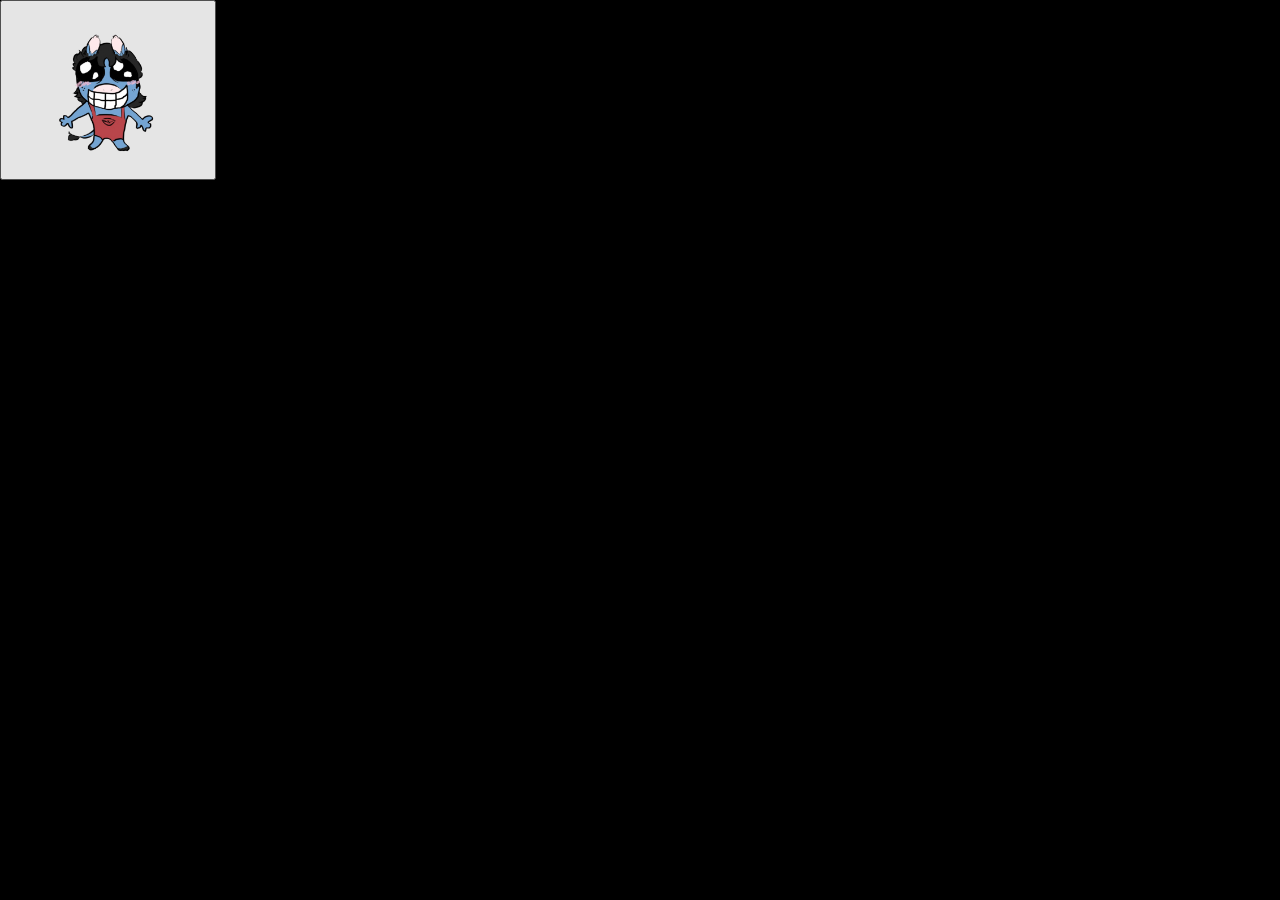
<file: Enter.html>
<style>

body {background-color:#000000;
margin:0px;
padding:0px;}

.main {
background-repeat:no-repeat;
width:300px;
height:300px;
  animation-name: spin;
	animation-duration: 12s;
	animation-iteration-count: infinite;
	animation-timing-function: linear;

}
background-repeat:no-repeat;
.top {position:absolute;
background-image:url("/web/20210613131937im_/https://nikutrax.neocities.org/assets/click to enter.png");
top:32px;
    left: 50%;
    width:336px;
	height:24px;
    transform: translateX(-50%);
}

.bottom {position:absolute;
background-image:url("/web/20210613131937im_/https://nikutrax.neocities.org/assets/WELCOME2NIKUTRAX.png");
bottom:32px;
    left: 50%;
    width:493px;
	height:24px;
    transform: translateX(-50%);
}

a {outline : none;}
a img {outline : none;}
img {border : 0;}


.select {margin-top:16px;}

.stuff {position:absolute;
text-align:center;
left:50%;
top:50%;
 transform: translateX(-50%) translateY(-48%);
width:340px;
}

.quicklinks {text-align:left;
width:272px;
margin-top:32px;
line-height:11px;
display: inline-block;}

a img {margin-top:8px;}

@keyframes spin {
	0%   {transform: rotate(0deg);}
	100% {transform: rotate(360deg);}
	}
    

</style>
<script>
    addEventListener("click", wii);
 
   function wii() {
    var audio = new Audio('sfx/click.wav');
     audio.play();
      }
	  
    </script>
	<body>
<button onclick="enterSite()">
    <img src="files/images/main/fox.png" alt="Enter" style="width:200px; height:auto;">
</button>

<script>
    function enterSite() {
        sessionStorage.setItem("userInteracted", "true");  // Save interaction
        window.location.href = "next-page.html";  // Redirect to the next page
    }
</script>

</body>
</html>

</body>
</file>
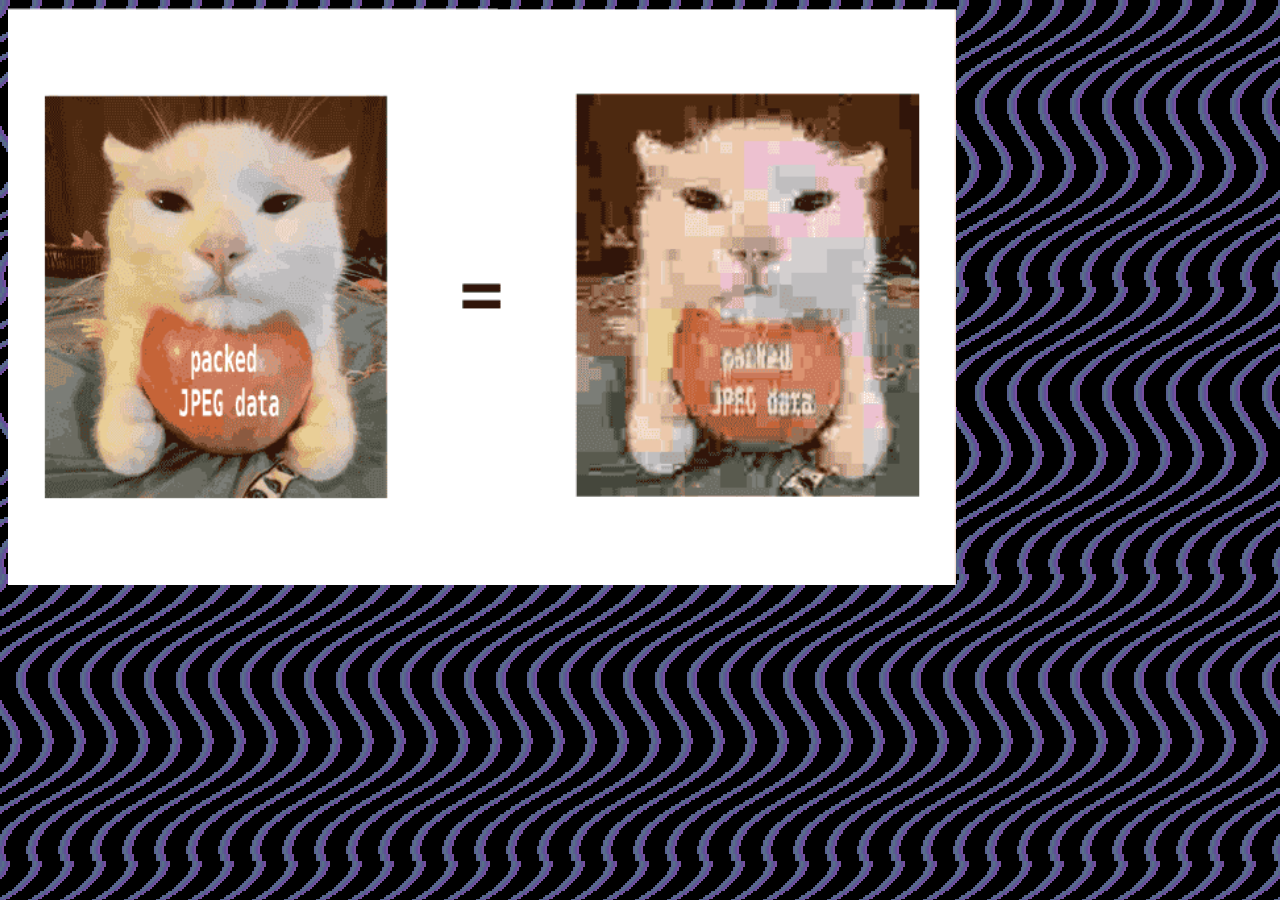
<file: q.html>
<style>
body {
    background-image: url("files/images/coverart/wavy.gif");
    background-color: #cccccc;
}
</style>

<script type="text/javascript">
(function () {
    var ua = navigator.userAgent.toLowerCase();

    if (ua.indexOf("playstation portable") !== -1) {
        document.body.style.backgroundImage =
            'url("files/images/coverart/wavycompressed.gif")';
    }
})();
</script>
<style>
  .preload {
    display: none;
  }
  img {
    cursor: pointer;
  }
</style>
</head>
<body>

<img width="75%" height="auto" src="blog/jpegcat.png" alt="Image" onclick="this.src=(this.src.indexOf('blog/jpegcat.png')!=-1)?'blog/jpegwiki.jpg':'blog/jpegcat.png';">
<img src="blog/jpegwiki.jpg" class="preload" alt="">

</body>
</file>
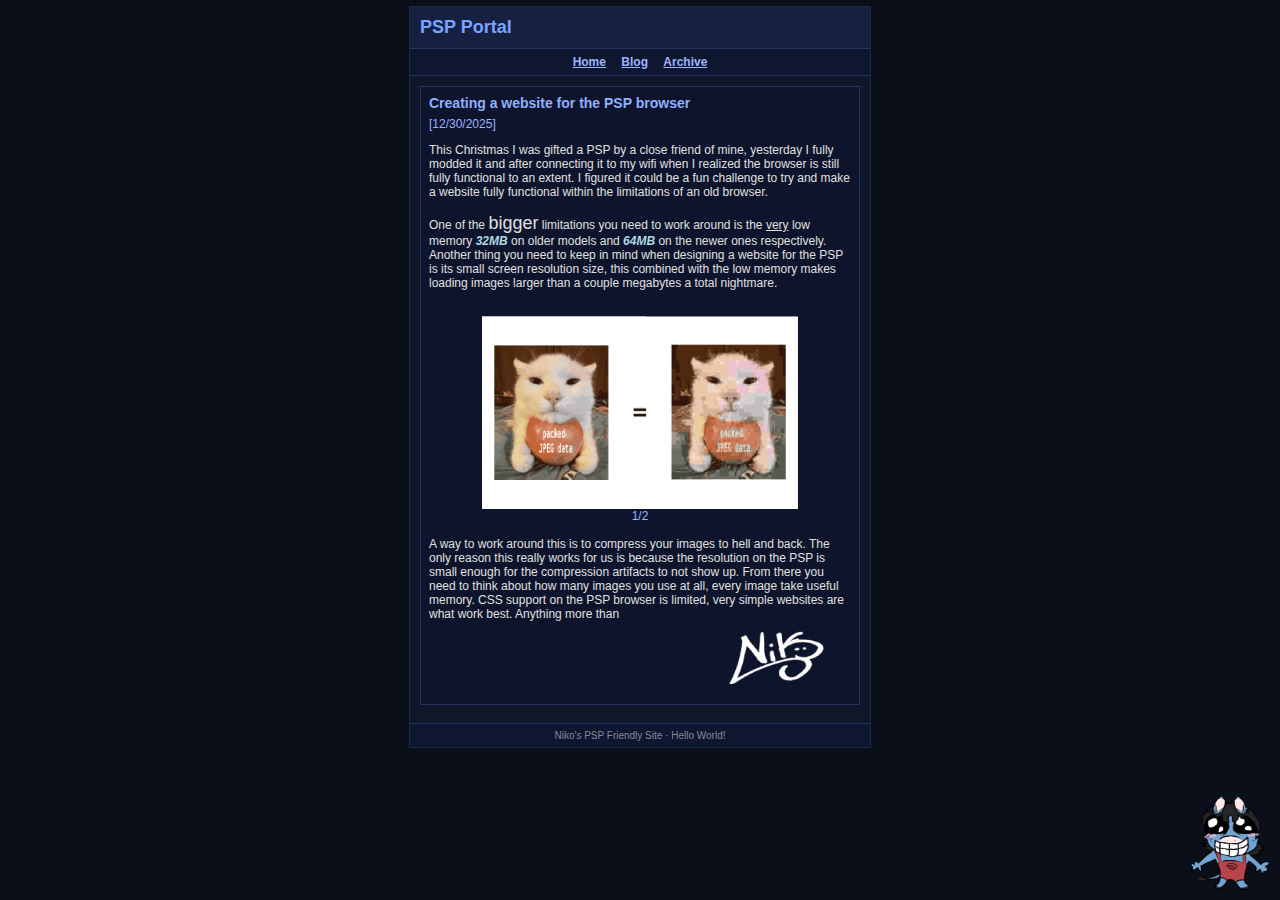
<file: blog/1.html>
<!DOCTYPE html PUBLIC "-//W3C//DTD HTML 4.01 Transitional//EN">
<html>
<head>
  <title>PSP Portal - Blog</title>

  <style type="text/css">
    body {
      margin: 0;
      padding: 0;
      background-color: #0b0f1a;
      color: #e0e0e0;
      font-family: Arial, Helvetica, sans-serif;
      font-size: 12px;
    }

    #page {
      width: 460px;
      margin: 6px auto;
      border: 1px solid #1e2a44;
      background-color: #11172a;
    }

    #header {
      background-color: #162040;
      padding: 10px;
      border-bottom: 1px solid #24335f;
    }

    #header h1 {
      margin: 0;
      font-size: 18px;
      color: #7aa2ff;
    }

    #nav {
      background-color: #0f1630;
      padding: 6px;
      border-bottom: 1px solid #24335f;
      text-align: center;
    }

    #nav a {
      color: #9bb4ff;
      text-decoration: none;
      margin: 0 6px;
      font-weight: bold;
    }

    #content {
      padding: 10px;
    }

    .box {
      border: 1px solid #24335f;
      background-color: #0d142b;
      padding: 8px;
      margin-bottom: 8px;
    }

    .box h2 {
      margin: 0 0 6px 0;
      font-size: 14px;
      color: #8fb0ff;
    }

    .label {
      color: #9bb4ff;
    }

    #footer {
      text-align: center;
      font-size: 10px;
      color: #889;
      padding: 6px;
      border-top: 1px solid #24335f;
      background-color: #0f1630;
    }

.signature {
margin-left: 300px;
margin-top: 10px;
margin-bottom: 0px;
  width: 95px;
  height: auto;
}


 #image{
    width: 35%;
  height: auto;
 }

#niko {
  position: fixed;
  bottom: 10px;
  right: 10px;
  width: 80px;
  height: auto;
  z-index: 1000;
}

  .preload {
    display: none;
  }
  img {
    cursor: pointer;
  }

  </style>
</head>

<body>

    <img id="Niko" src="niko.png">
  <div id="page">

    <div id="header">
      <h1>PSP Portal</h1>
    </div>

    <div id="nav">
      <a href="index.html"><u>Home</u></a>
      <a href="blog.html"><u>Blog</u></a>
      <a href="yo.html"><u>Archive</u></a>
    </div>

    <div id="content">

      <div class="box">
        <h2>Creating a website for the PSP browser</h2>
        <span class="label">[12/30/2025]</span><br>
        <p>
<script type="text/javascript">
var ua = navigator.userAgent;

if (ua && ua.indexOf("PSP") != -1) {
  document.write(
    '<marquee><b><u><font size="4" color="lightgreen" size="2">If you can read this, you`re on a PSP! :]</font></u></b></marquee><br>'
  );
}
</script>

            This Christmas I was gifted a PSP by a close friend of mine, yesterday I fully modded it and after connecting it to my wifi when I realized the browser is still fully functional to an extent. I figured it could be a fun challenge to try and make a website fully functional within the limitations of an old browser.<br><br>
            One of the <font size="4">bigger</font> limitations you need to work around is the <u>very</u> low memory <font color="lightblue"><b><i>32MB</i></b></font> on older models and <font color="lightblue"><b><i>64MB</i></b></font> on the newer ones respectively. Another thing you need to keep in mind when designing a website for the PSP is its small screen resolution size, this combined with the low memory makes loading images larger than a couple megabytes a total nightmare.<br><br>
            <center><a href="#jpg"><img src="jpegcat.png" id="jpg" style="width:75%; height:auto;" onclick="var c=document.getElementById('counter'); if(this.src.indexOf('jpegcat.png')!=-1){this.src='jpegwiki.jpg'; c.innerHTML='2/2';} else {this.src='jpegcat.png'; c.innerHTML='1/2';}"></a><div class="label" id="counter">1/2</div><img src="jpegwiki.jpg" class="preload" alt="" style="display:none;"><br></center>
            A way to work around this is to compress your images to hell and back. The only reason this really works for us is because the resolution on the PSP is small enough for the compression artifacts to not show up. From there you need to think about how many images you use at all, every image take useful memory. CSS support on the PSP browser is limited, very simple websites are what work best. Anything more than <br>
            <img class="signature" src="signature.png"><br>
        </p>
      </div>


    </div>

    <div class="footer" id="footer">
     Niko's PSP Friendly Site · Hello World!
    </div>

  </div>


</body>
</html>
</file>
